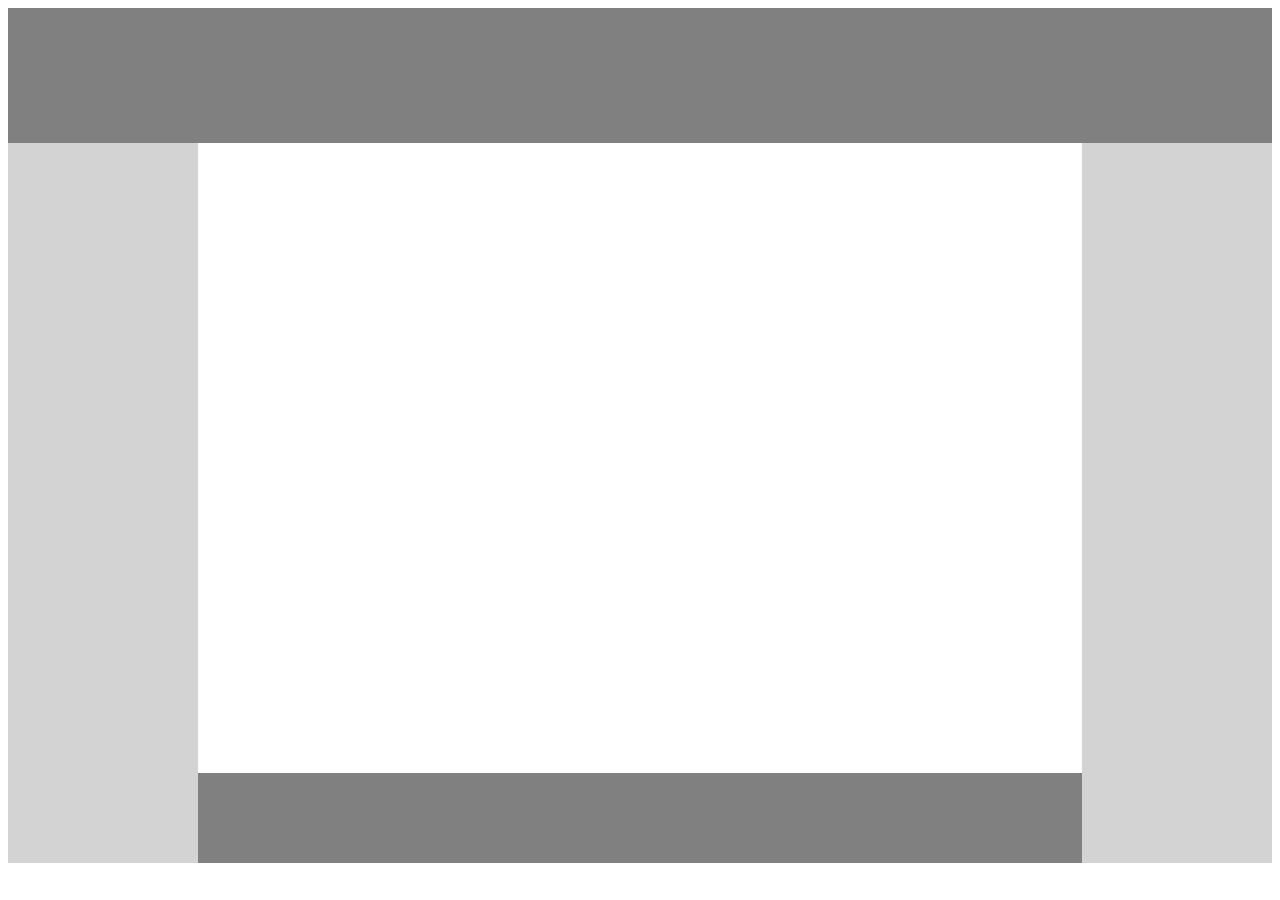
<file: first/index.html>
<!-- Put your HTML HERE, make sure to connect your style.css sheet -->
<!DOCTYPE html>
<html>
  <head>
    <meta charset="utf-8">
    <link rel="stylesheet" href="./style.css">
    <title>Creative Title</title>
  </head>
  <body>
    <header class="main-header"></header>
    <section class="sidebar-left"></section>
    <section class="sidebar-right"></section>
    <section class="middle-section"></section>
    <footer class="main-footer"></footer>
  </body>
</html>
</file>
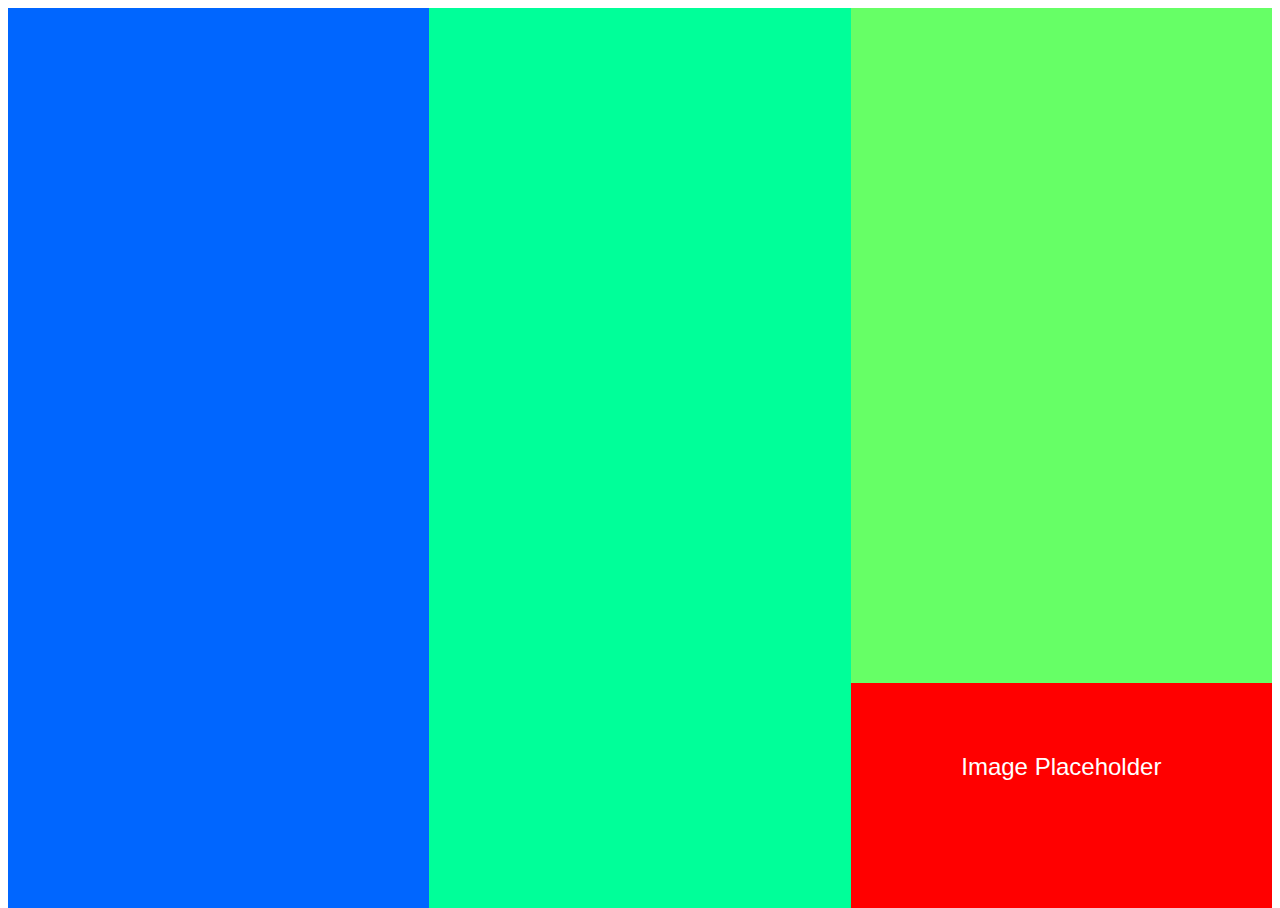
<file: second/index.html>
<!DOCTYPE html>
<html>
  <head>
    <meta charset="utf-8">
    <link rel="stylesheet" href="./style.css">
    <title>Second task</title>
  </head>
  <body>
    <main role = "main">
      <section class="left-column"></section>
      <section class="middle-column"></section>
      <section class="right-column"></section>
      <section class="img-placeholder">
        <h2>Image Placeholder</h2>
      </section>
    </main>
  </body>
</html>
</file>
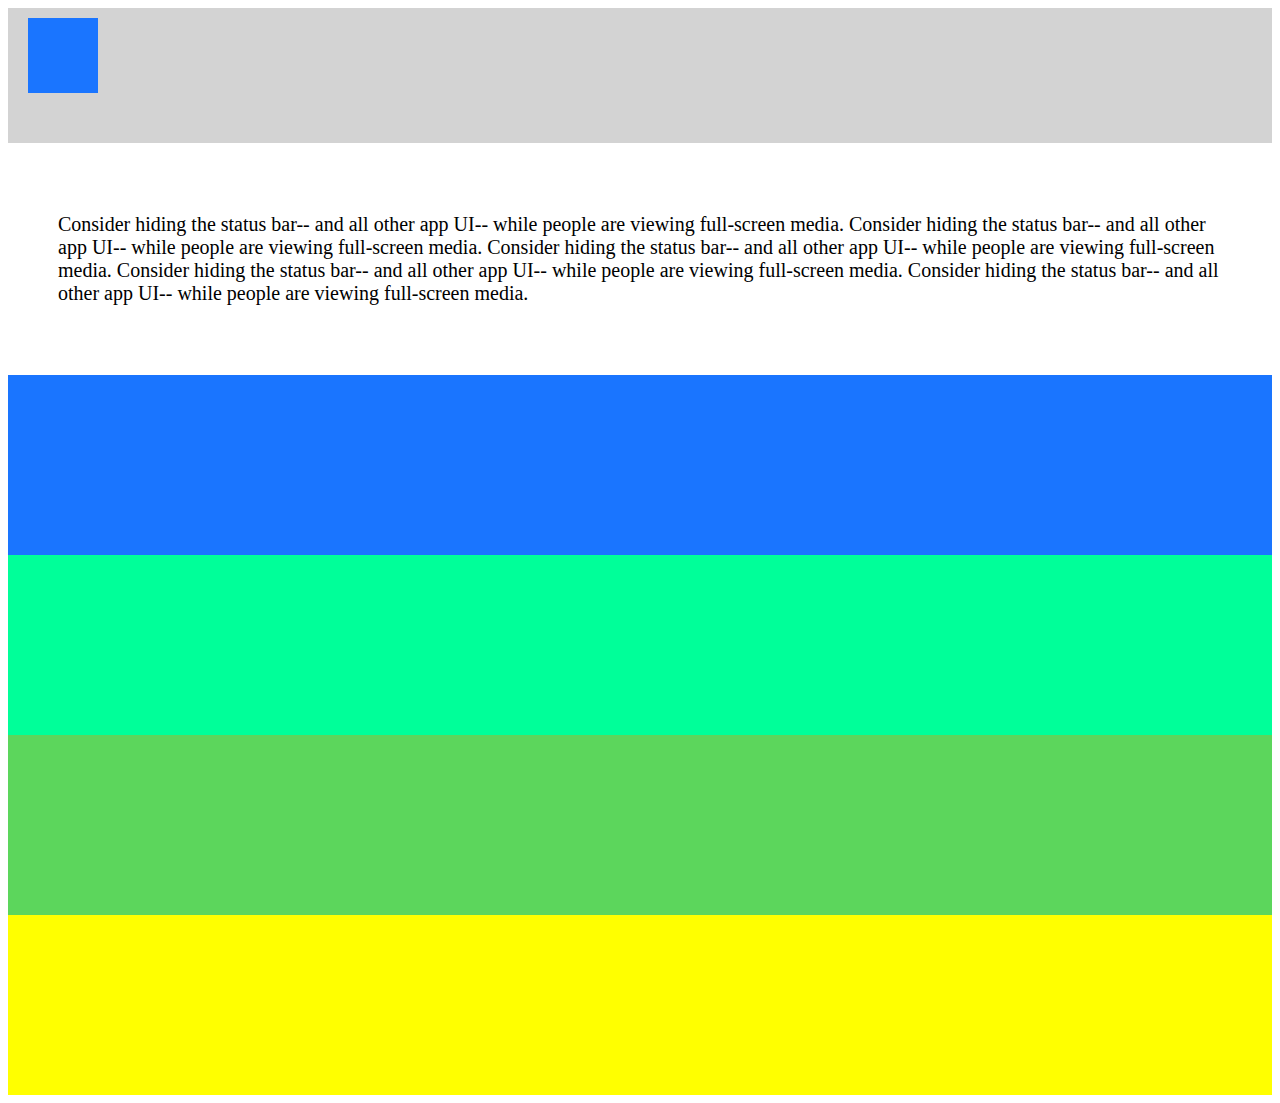
<file: third/index.html>
<!DOCTYPE html>
<html>
  <head>
    <meta charset="utf-8">
    <link rel="stylesheet" href="./style.css">
    <title>Third Task</title>
  </head>
  <body>
    <main role="main">
      <header class="header-menu">
        <div class="logo-square">

        </div>
      </header>
      <section class="main-content">
        <p>
          Consider hiding the status bar-- and all other app UI-- while people are viewing full-screen media.
          Consider hiding the status bar-- and all other app UI-- while people are viewing full-screen media.
          Consider hiding the status bar-- and all other app UI-- while people are viewing full-screen media.
          Consider hiding the status bar-- and all other app UI-- while people are viewing full-screen media.
          Consider hiding the status bar-- and all other app UI-- while people are viewing full-screen media.
        </p>
      </section>
      <section class="row1">

      </section>
      <section class="row2">

      </section>
      <section class="row3">

      </section>
      <section class="row4">

      </section>
    </main>
  </body>
</html>
</file>
<file: first/style.css>
.main-header {
  background: gray;
  width: 100%;
  height: 15vh;
}

.main-footer {
  background: gray;
  width: 100%;
  height: 10vh;
}

.middle-section {
  width: 100%;
  height: 70vh;
}

.sidebar-left {
  width: 15%;
  height: 80vh;
  background: lightgrey;
  float: left;
}

.sidebar-right {
  width: 15%;
  height: 80vh;
  background: lightgrey;
  float: right;
}
</file>
<file: second/style.css>
.left-column {
  height: 100vh;
  width: calc(100% / 3);
  float: left;
  background: #0066FF;
}
.middle-column {
  height: 100vh;
  width: calc(100% / 3);
  float: left;
  background: #00FF99;
}
.right-column {
  height: 75vh;
  width: calc(100% / 3);
  float: left;
  background: #66FF66;
}
.img-placeholder {
  height: 25vh;
  width: calc(100% / 3);;
  float: right;
  background-color: red;
  text-align: center;
}
.img-placeholder h2 {
  margin: 70px 0 50px 0;;
  color: white;
  font-family: sans-serif;
  font-weight: normal;
}
</file>
<file: third/style.css>
.header-menu {
  height: 15vh;
  width: 100%;
  background: lightgrey;
}
.logo-square {
  margin: 10px 0 0 20px;
  background: #1a75ff;
  float: left;
  height: 75px;
  width: 70px;
}
.main-content {
  padding: 50px;
}
.main-content p {
  font-size: 20px;
  font-family: Tahoma;
}
.row1 {
  height: 20vh;
  width: 100%;
  background: #1a75ff;
}
.row2 {
  height: 20vh;
  width: 100%;
  background: #00ff99;
}
.row3 {
  height: 20vh;
  width: 100%;
  background: #5cd65c;
}
.row4 {
  height: 20vh;
  width: 100%;
  background: #ffff00;
}
</file>
